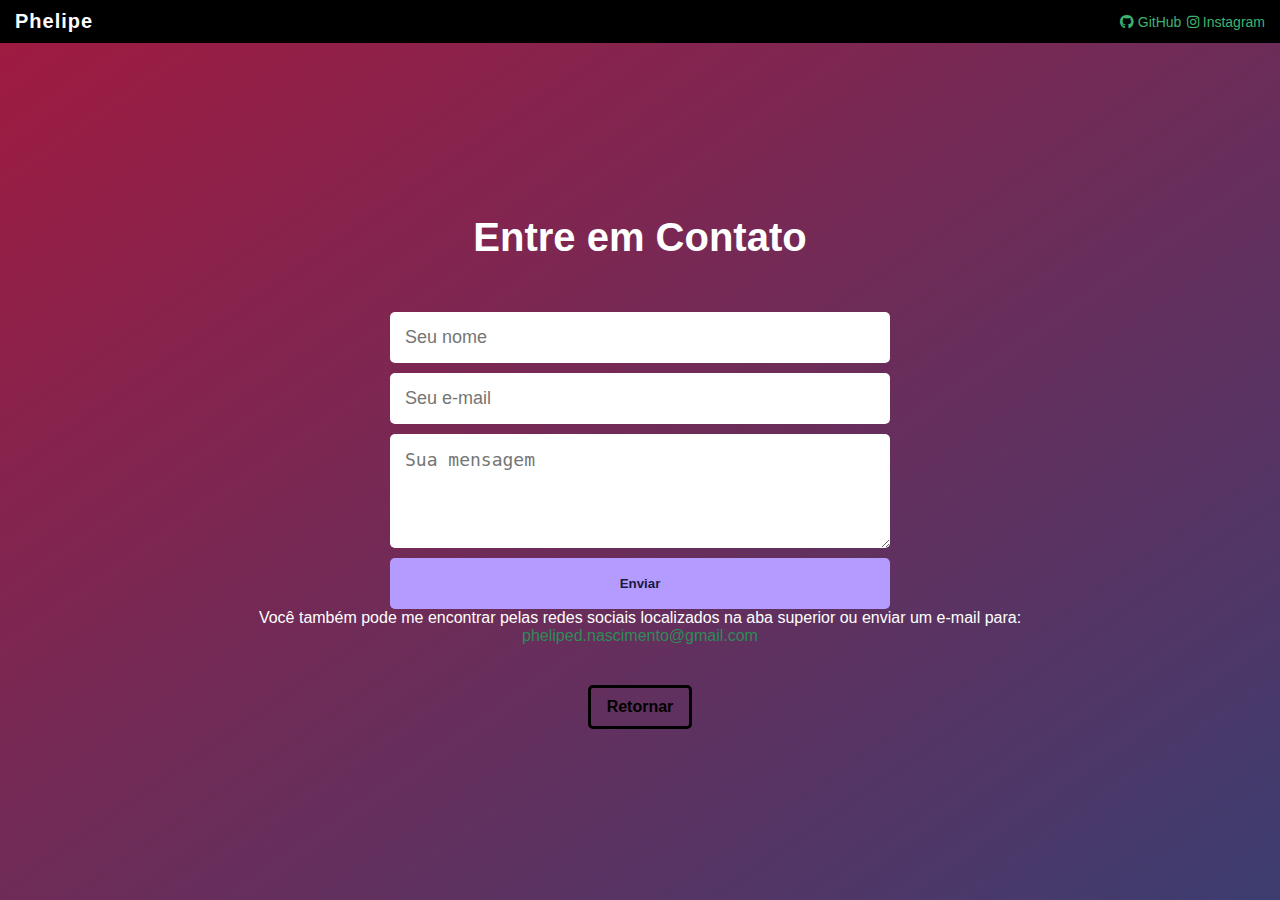
<file: pages/contato.html>
<!DOCTYPE html>
<html lang="pt-BR">

<head>
    <meta charset="UTF-8" />
    <meta name="viewport" content="width=device-width, initial-scale=1.0" />
    <title>Phelipe Nascimento | Portfólio</title>
    <link rel="stylesheet" href="../style/styles.css">
    <link rel="stylesheet" href="https://cdnjs.cloudflare.com/ajax/libs/font-awesome/6.5.0/css/all.min.css">
</head>

<body>
    <!-- Parte superior do site -->
    <div class="menu">
        <div class="topo">
            <div class="nome">Phelipe</div>
            <div class="rede-social">
                <a href="https://github.com/phelipen"><i class="fab fa-github"></i> GitHub</a>
                <a href="https://www.instagram.com/phelipen_"><i class="fab fa-instagram"></i> Instagram</a>
            </div>
        </div>
    <!-- Recebimento de contato, email, citando redes no topo do site. -->
        <div class="conteudo-principal">
            <h1 class="titulo">Entre em Contato</h1>
            <form class="form-contato" style="margin-top: 2px; max-width: 500px; width: 100%;">
                <input type="text" placeholder="Seu nome" class="campo" required>
                <input type="email" placeholder="Seu e-mail" class="campo" required>
                <textarea placeholder="Sua mensagem" class="campo" rows="4" required></textarea>
                <button type="submit" class="botao-enviar">Enviar</button>
            </form>
            Você também pode me encontrar pelas redes sociais localizados na aba superior ou enviar um e-mail para:
            </p>
            <p style="color: seagreen;">pheliped.nascimento@gmail.com</p>
            <!-- Botão para retornar -->
            <div class="voltar"></div>
            <a href="index.html" class="link">Retornar</a>
            </p>
        </div>
    </div>
</body>

</html>
</file>
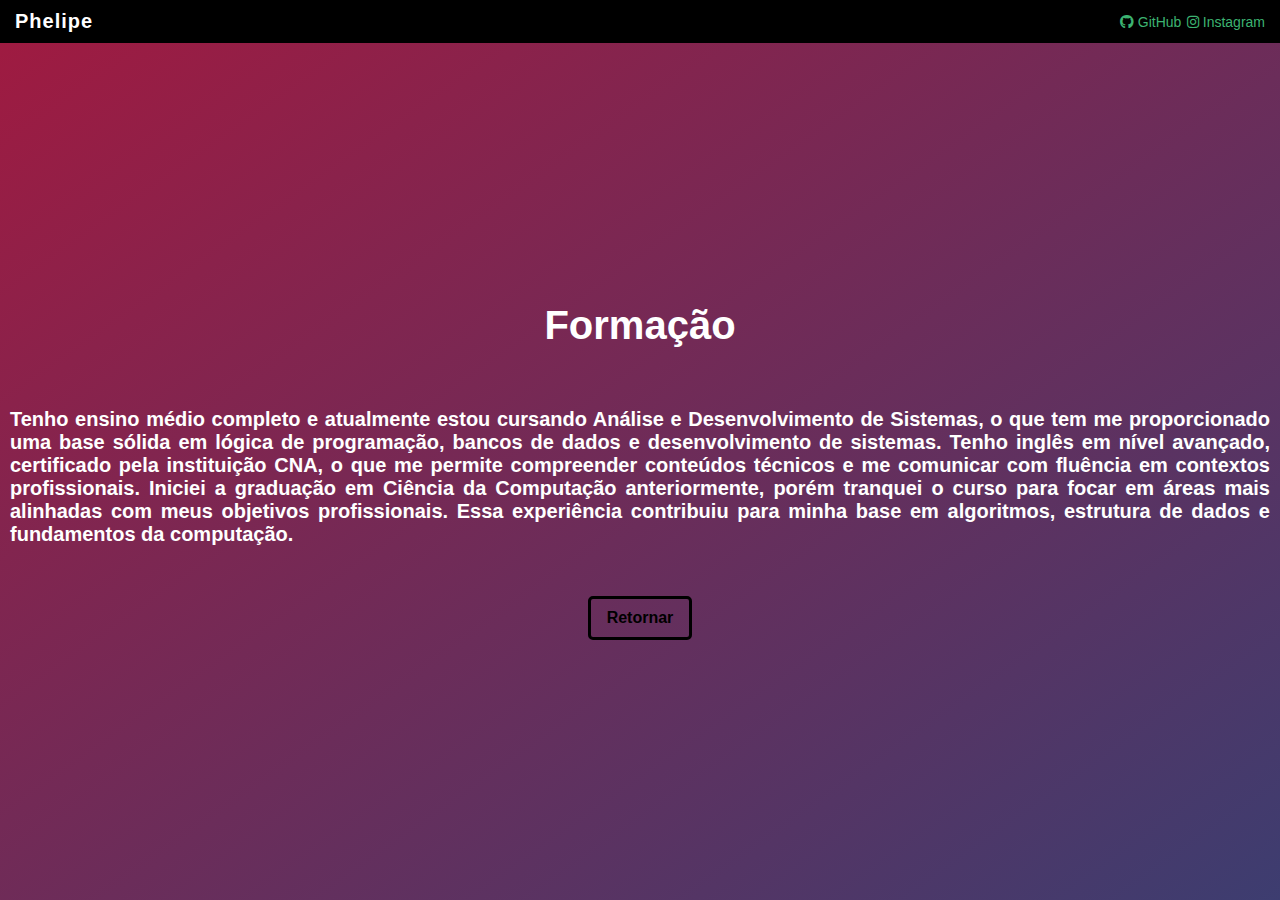
<file: pages/formacao.html>
<!DOCTYPE html>
<html lang="pt-BR">

<head>
    <meta charset="UTF-8" />
    <meta name="viewport" content="width=device-width, initial-scale=1.0" />
    <title>Phelipe Nascimento | Portfólio</title>
    <link rel="stylesheet" href="../style/styles.css">
    <link rel="stylesheet" href="https://cdnjs.cloudflare.com/ajax/libs/font-awesome/6.5.0/css/all.min.css">
</head>

<body>
    <!-- Parte superior do site -->
    <div class="menu">
        <div class="topo">
            <div class="nome">Phelipe</div>
            <div class="rede-social">
                <a href="https://github.com/phelipen"><i class="fab fa-github"></i> GitHub</a>
                <a href="https://www.instagram.com/phelipen_"><i class="fab fa-instagram"></i> Instagram</a>
            </div>
        </div>
    <!-- Comentando minha formação -->
        <div class="conteudo-principal">
            <h1 class="titulo">Formação<h1>
                    <h2 class="texto-sobre">Tenho ensino médio completo e atualmente estou cursando Análise e
                        Desenvolvimento de Sistemas, o que tem me proporcionado uma base sólida em lógica de
                        programação, bancos de dados e desenvolvimento de sistemas.
                        Tenho inglês em nível avançado, certificado pela instituição CNA, o que me permite compreender
                        conteúdos técnicos e me comunicar com fluência em contextos profissionais.
                        Iniciei a graduação em Ciência da Computação anteriormente, porém tranquei o curso para focar em
                        áreas mais alinhadas com meus objetivos profissionais. Essa experiência contribuiu para minha
                        base em algoritmos, estrutura de dados e fundamentos da computação.
                    </h2>
                    <!-- Botão para retornar -->
                    <div class="voltar"></div>
                    <a href="index.html" class="link">Retornar</a>
        </div>
    </div>
</body>

</html>
</file>
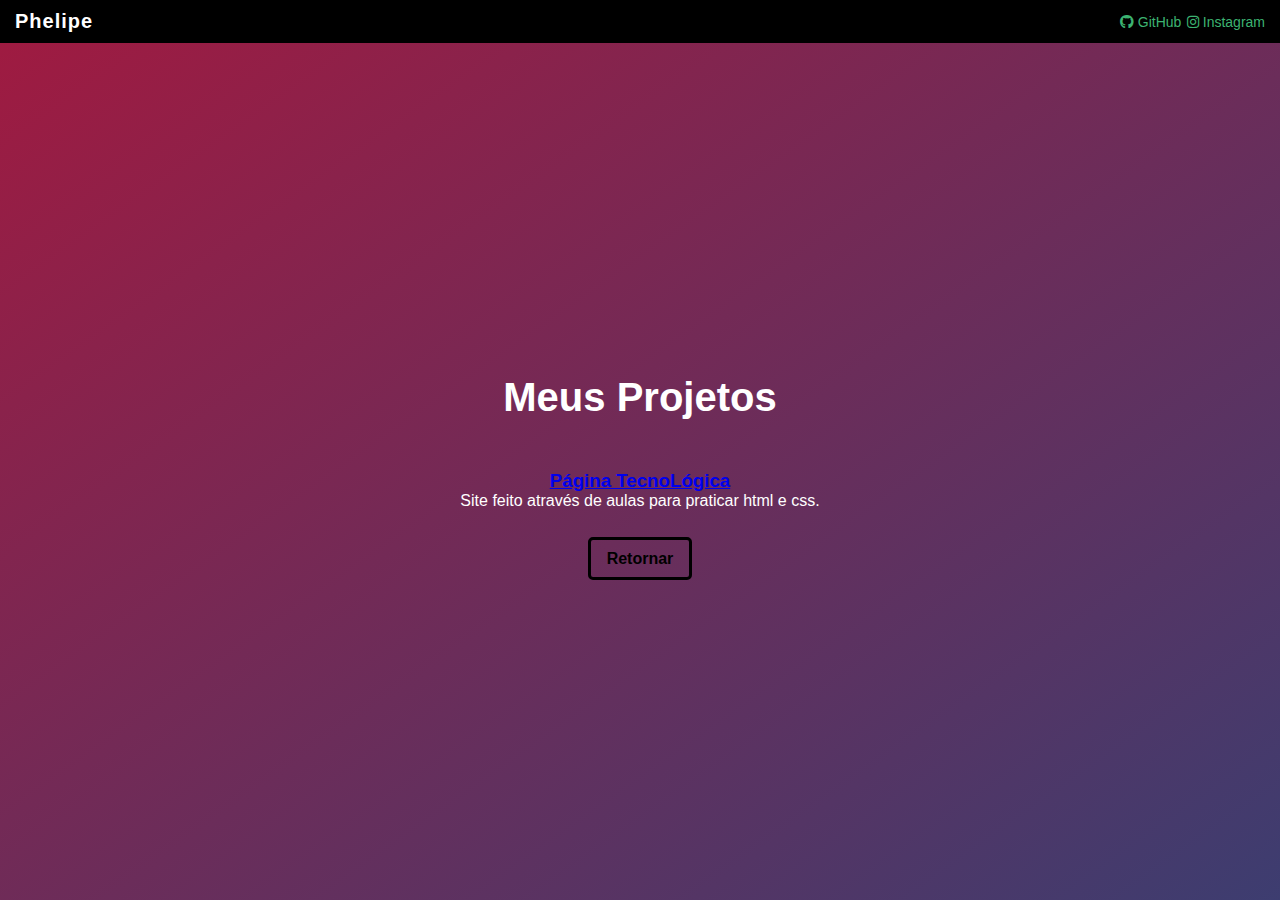
<file: pages/portifolio.html>
<!DOCTYPE html>
<html lang="pt-BR">

<head>
    <meta charset="UTF-8" />
    <meta name="viewport" content="width=device-width, initial-scale=1.0" />
    <title>Phelipe Nascimento | Portfólio</title>
    <link rel="stylesheet" href="../style/styles.css">
    <link rel="stylesheet" href="https://cdnjs.cloudflare.com/ajax/libs/font-awesome/6.5.0/css/all.min.css">
</head>

<body>
    <!-- Parte superior do site -->
    <div class="menu">
        <div class="topo">
            <div class="nome">Phelipe</div>
            <div class="rede-social">
                <a href="https://github.com/phelipen"><i class="fab fa-github"></i> GitHub</a>
                <a href="https://www.instagram.com/phelipen_"><i class="fab fa-instagram"></i> Instagram</a>
            </div>
        </div>
    <!-- Projeto realizado em aula -->
        <div class="conteudo-principal">
            <h1 class="titulo">Meus Projetos</h1>
            <div class="projetos">
                <div class="projeto">
                    <h3>
                        <a href=" https://phelipen.github.io/projeto-faculdade/">Página TecnoLógica</a>
                    </h3>
                    <p>Site feito através de aulas para praticar html e css.</p>
                </div>
                <!-- Botão para retornar -->
                <div class="voltar"></div>
                <a href="index.html" class="link">Retornar</a>
            </div>
        </div>
    </div>
</body>

</html>
</file>
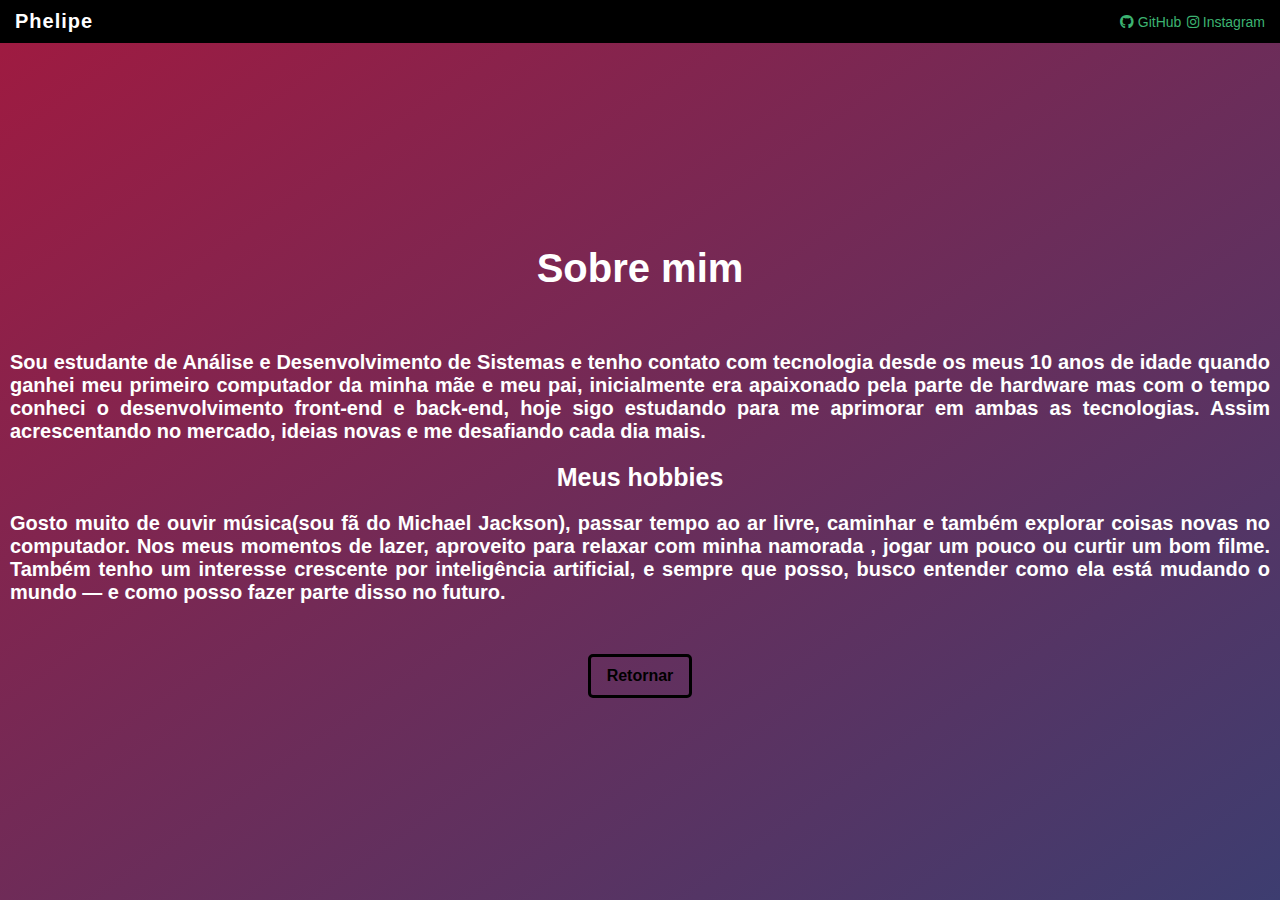
<file: pages/sobre.html>
<!DOCTYPE html>
<html lang="pt-BR">

<head>
    <meta charset="UTF-8" />
    <meta name="viewport" content="width=device-width, initial-scale=1.0" />
    <title>Phelipe Nascimento | Portfólio</title>
    <link rel="stylesheet" href="../style/styles.css">
    <link rel="stylesheet" href="https://cdnjs.cloudflare.com/ajax/libs/font-awesome/6.5.0/css/all.min.css">
</head>

<body>
    <!-- Parte superior do site -->
    <div class="menu">
        <div class="topo">
            <div class="nome">Phelipe</div>
            <div class="rede-social">
                <a href="https://github.com/phelipen"><i class="fab fa-github"></i> GitHub</a>
                <a href="https://www.instagram.com/phelipen_"><i class="fab fa-instagram"></i> Instagram</a>
            </div>
        </div>
    <!-- Comentando sobre mim -->
        <div class="conteudo-principal">
            <h1 class="titulo">Sobre mim<h1>
                    <h2 class="texto-sobre">Sou estudante de Análise e Desenvolvimento de Sistemas e tenho contato com
                        tecnologia desde os meus 10 anos de idade
                        quando ganhei meu primeiro computador da minha mãe e meu pai, inicialmente era apaixonado pela parte de
                        hardware mas com o tempo conheci
                        o desenvolvimento front-end e back-end, hoje sigo estudando para me aprimorar em ambas as
                        tecnologias.
                        Assim acrescentando no mercado, ideias novas e me desafiando cada dia mais.
                    </h2>
                    <h2 class="titulo-hobbie">Meus hobbies</h2>
                    <p class="texto-sobre">
                        Gosto muito de ouvir música(sou fã do Michael Jackson), passar tempo ao ar livre, caminhar e
                        também explorar coisas novas no computador.
                        Nos meus momentos de lazer, aproveito para relaxar com minha namorada , jogar um pouco ou curtir
                        um bom filme.
                        Também tenho um interesse crescente por inteligência artificial, e sempre que posso, busco
                        entender como ela está mudando o mundo — e como posso fazer parte disso no futuro.
                    <!-- Botão para retornar -->
                        <div class="voltar"></div>
                    <a href="index.html" class="link">Retornar</a>
        </div>
    </div>
    </div>
</body>

</html>
</file>
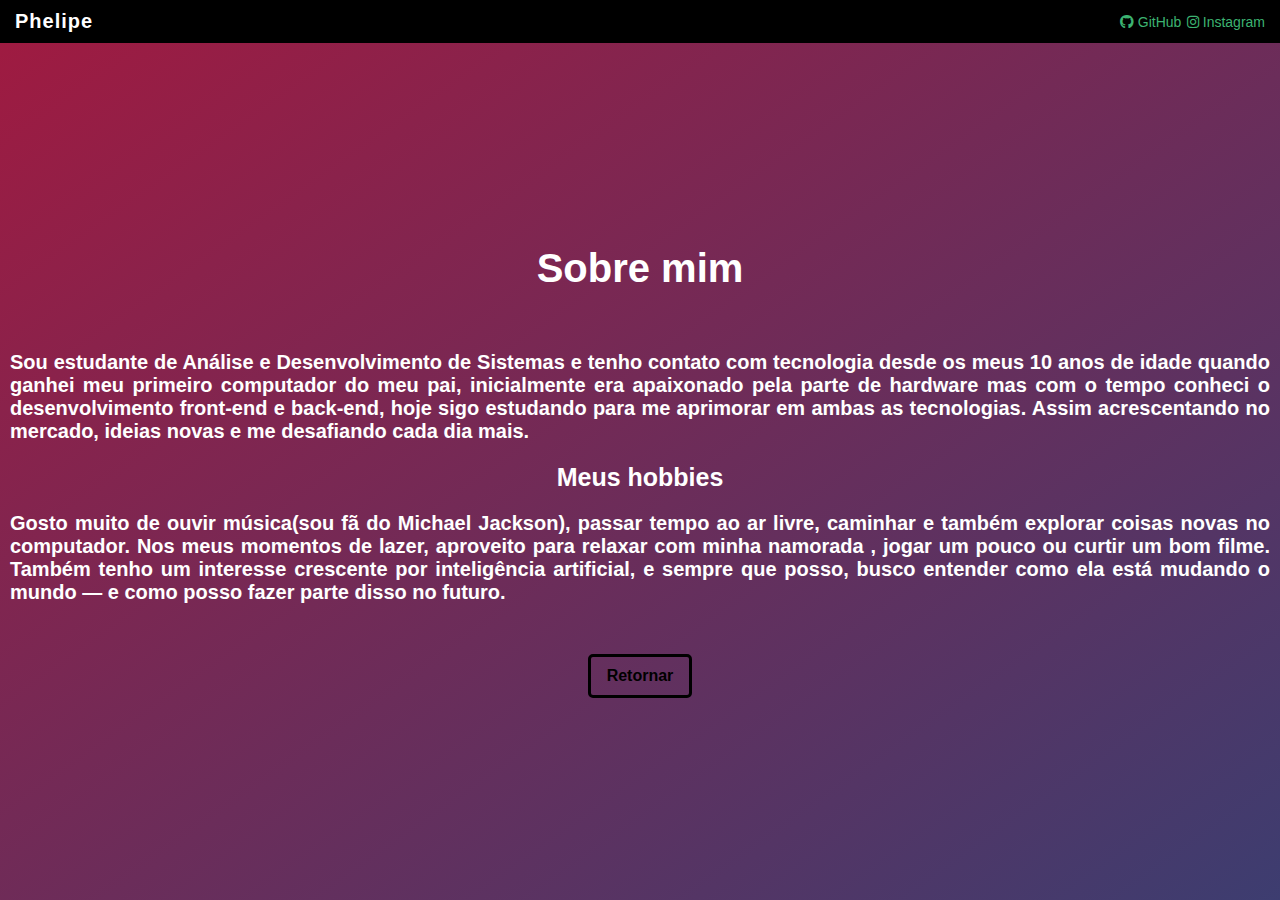
<file: Trabalho Faculdade/pages/sobre.html>
<!DOCTYPE html>
<html lang="pt-BR">

<head>
    <meta charset="UTF-8" />
    <meta name="viewport" content="width=device-width, initial-scale=1.0" />
    <title>Phelipe Nascimento | Portfólio</title>
    <link rel="stylesheet" href="../style/styles.css">
    <link rel="stylesheet" href="https://cdnjs.cloudflare.com/ajax/libs/font-awesome/6.5.0/css/all.min.css">
</head>

<body>
    <!-- Parte superior do site -->
    <div class="menu">
        <div class="topo">
            <div class="nome">Phelipe</div>
            <div class="rede-social">
                <a href="https://github.com/phelipen"><i class="fab fa-github"></i> GitHub</a>
                <a href="https://www.instagram.com/phelipen_"><i class="fab fa-instagram"></i> Instagram</a>
            </div>
        </div>
    <!-- Comentando sobre mim -->
        <div class="conteudo-principal">
            <h1 class="titulo">Sobre mim<h1>
                    <h2 class="texto-sobre">Sou estudante de Análise e Desenvolvimento de Sistemas e tenho contato com
                        tecnologia desde os meus 10 anos de idade
                        quando ganhei meu primeiro computador do meu pai, inicialmente era apaixonado pela parte de
                        hardware mas com o tempo conheci
                        o desenvolvimento front-end e back-end, hoje sigo estudando para me aprimorar em ambas as
                        tecnologias.
                        Assim acrescentando no mercado, ideias novas e me desafiando cada dia mais.
                    </h2>
                    <h2 class="titulo-hobbie">Meus hobbies</h2>
                    <p class="texto-sobre">
                        Gosto muito de ouvir música(sou fã do Michael Jackson), passar tempo ao ar livre, caminhar e
                        também explorar coisas novas no computador.
                        Nos meus momentos de lazer, aproveito para relaxar com minha namorada , jogar um pouco ou curtir
                        um bom filme.
                        Também tenho um interesse crescente por inteligência artificial, e sempre que posso, busco
                        entender como ela está mudando o mundo — e como posso fazer parte disso no futuro.
                    <!-- Botão para retornar -->
                        <div class="voltar"></div>
                    <a href="index.html" class="link">Retornar</a>
        </div>
    </div>
    </div>
</body>

</html>
</file>
<file: style/styles.css>
/* Reset para remover margens e paddings padrão dos navegadores */
* {
    margin: 0;
    padding: 0;
    box-sizing: border-box;
}

/* Estilo principal */
.menu {
    font-family: Arial, Helvetica, sans-serif;
    height: 100vh;
    background: linear-gradient(to bottom right, #a11a40, #3d3d70); /* Gradiente de fundo */
    color: white;
    display: flex;
    flex-direction: column;
    justify-content: space-between;
}

/* Cabeçalho do site */
.topo {
    display: flex;
    justify-content: space-between; /* Alinha logo à esquerda e redes à direita */
    align-items: center;
    padding: 10px 15px;
    background-color: rgba(0, 0, 0, 2);
}

/* Nome do site */
.nome {
    font-size: 20px;
    font-weight: bold;
    letter-spacing: 1px;
}

/* Redes sociais */
.rede-social a {
    margin-left: 1px;
    font-size: 14px;
    text-decoration: none;
    color: mediumseagreen;
}

/* Efeito ao passar o mouse nas redes */
.rede-social a:hover {
    color: white;
}

/* Área principal do conteúdo */
.conteudo-principal {
    flex: 1px;
    display: flex;
    flex-direction: column;
    align-items: center;
    justify-content: center;
    text-align: center;
}

/* Títulos principais*/
.titulo {
    font-size: 40px;
    margin-bottom: 50px;
    font-family: 'Segoe UI', Tahoma, Geneva, Verdana, sans-serif;
}

/* Subtítulo usado em hobbies*/
.titulo-hobbie {
    font-size: 25px;
    padding: 10px 15px;
}

/* Classe para destacar texto com cor */
.destaque {
    color: aqua;
}

/* Container dos botões de navegação */
.botoes {
    display: flex;
    flex-direction: row;
    gap: 50px; /* Espaço entre os botões */
}

/* Estilo dos links e botões de navegação */
.link {
    text-decoration: none;
    color: rgb(0, 0, 0);
    padding: 10px 16px;
    border: 3px solid rgb(0, 0, 0);
    border-radius: 5px;
    font-weight: bold;
}

/* Efeito hover nos botões */
.link:hover {
    background: #B49BFF;
}

/* Texto das páginas */
.texto-sobre {
    font-size: 20px;
    font-family: 'Segoe UI', Tahoma, Geneva, Verdana, sans-serif;
    font-weight: bold;
    text-align: justify;
    padding: 10px;
}

/* Estilo para botão retornar*/
.voltar {
    padding: 20px 10px; 
}

/* Formulário de contato */
.form-contato {
    display: flex;
    flex-direction: column;
    gap: 10px;
}

/* Campos de entrada do formulário */
.campo {
    padding: 15px;
    border: none;
    border-radius: 5px;
    outline: none;
    font-size: 18px;
}

/* Botão de envio do formulário */
.botao-enviar {
    padding: 18px;
    background-color: #b49bff;
    color: #1a1a40;
    border: none;
    border-radius: 5px;
    font-weight: bold;
    cursor: pointer;
}

/* Efeito hover do botão */
.botao-enviar:hover {
    background-color: #d5c6ff;
}
</file>
<file: Trabalho Faculdade/style/styles.css>
/* Reset para remover margens e paddings padrão dos navegadores */
* {
    margin: 0;
    padding: 0;
    box-sizing: border-box;
}

/* Estilo principal */
.menu {
    font-family: Arial, Helvetica, sans-serif;
    height: 100vh;
    background: linear-gradient(to bottom right, #a11a40, #3d3d70); /* Gradiente de fundo */
    color: white;
    display: flex;
    flex-direction: column;
    justify-content: space-between;
}

/* Cabeçalho do site */
.topo {
    display: flex;
    justify-content: space-between; /* Alinha logo à esquerda e redes à direita */
    align-items: center;
    padding: 10px 15px;
    background-color: rgba(0, 0, 0, 2);
}

/* Nome do site */
.nome {
    font-size: 20px;
    font-weight: bold;
    letter-spacing: 1px;
}

/* Redes sociais */
.rede-social a {
    margin-left: 1px;
    font-size: 14px;
    text-decoration: none;
    color: mediumseagreen;
}

/* Efeito ao passar o mouse nas redes */
.rede-social a:hover {
    color: white;
}

/* Área principal do conteúdo */
.conteudo-principal {
    flex: 1px;
    display: flex;
    flex-direction: column;
    align-items: center;
    justify-content: center;
    text-align: center;
}

/* Títulos principais*/
.titulo {
    font-size: 40px;
    margin-bottom: 50px;
    font-family: 'Segoe UI', Tahoma, Geneva, Verdana, sans-serif;
}

/* Subtítulo usado em hobbies*/
.titulo-hobbie {
    font-size: 25px;
    padding: 10px 15px;
}

/* Classe para destacar texto com cor */
.destaque {
    color: aqua;
}

/* Container dos botões de navegação */
.botoes {
    display: flex;
    flex-direction: row;
    gap: 50px; /* Espaço entre os botões */
}

/* Estilo dos links e botões de navegação */
.link {
    text-decoration: none;
    color: rgb(0, 0, 0);
    padding: 10px 16px;
    border: 3px solid rgb(0, 0, 0);
    border-radius: 5px;
    font-weight: bold;
}

/* Efeito hover nos botões */
.link:hover {
    background: #B49BFF;
}

/* Texto das páginas */
.texto-sobre {
    font-size: 20px;
    font-family: 'Segoe UI', Tahoma, Geneva, Verdana, sans-serif;
    font-weight: bold;
    text-align: justify;
    padding: 10px;
}

/* Estilo para botão retornar*/
.voltar {
    padding: 20px 10px; 
}

/* Formulário de contato */
.form-contato {
    display: flex;
    flex-direction: column;
    gap: 10px;
}

/* Campos de entrada do formulário */
.campo {
    padding: 15px;
    border: none;
    border-radius: 5px;
    outline: none;
    font-size: 18px;
}

/* Botão de envio do formulário */
.botao-enviar {
    padding: 18px;
    background-color: #b49bff;
    color: #1a1a40;
    border: none;
    border-radius: 5px;
    font-weight: bold;
    cursor: pointer;
}

/* Efeito hover do botão */
.botao-enviar:hover {
    background-color: #d5c6ff;
}
</file>
